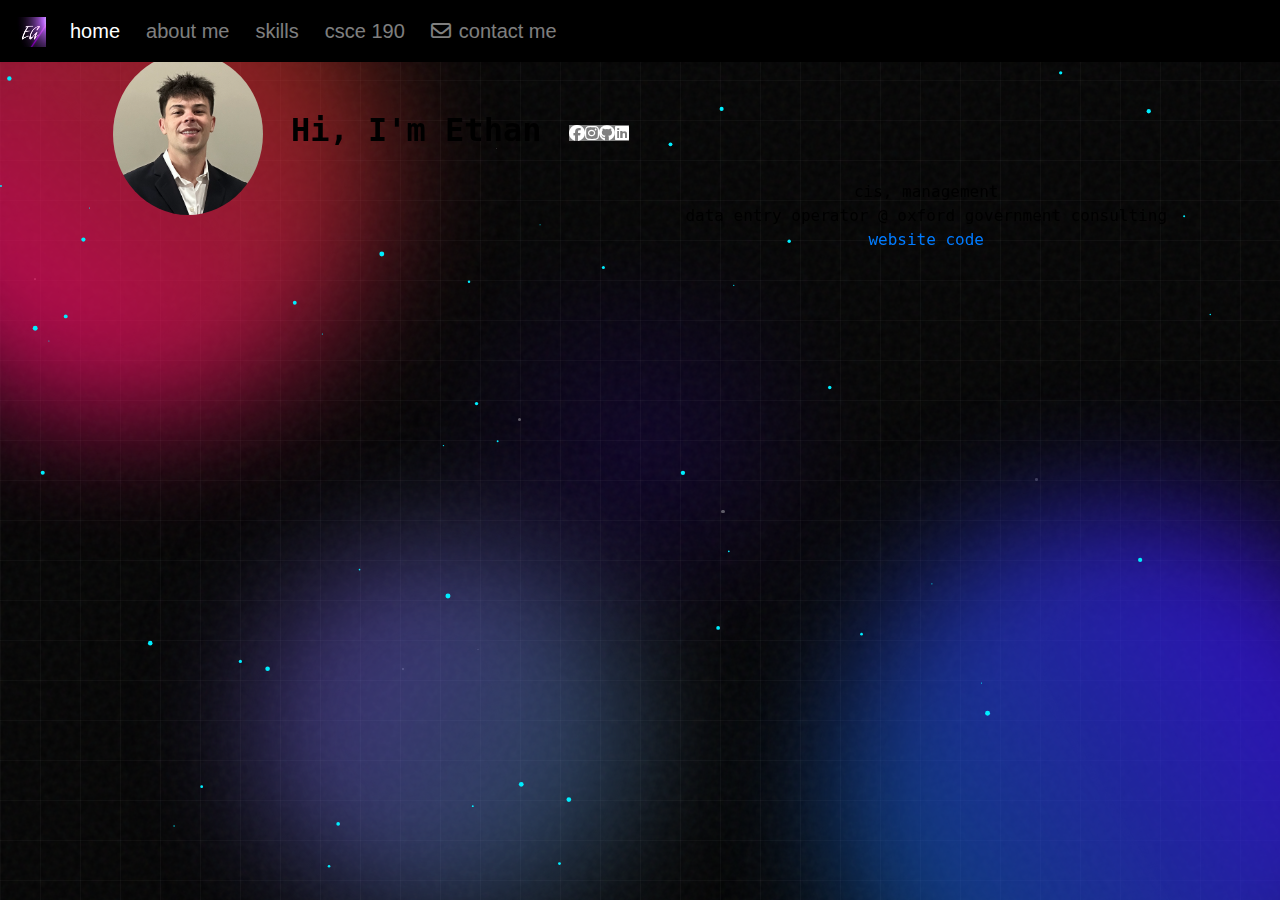
<file: index.html>
<!DOCTYPE html>
<html lang="en">
<head>
    <meta charset="UTF-8">
    <meta http-equiv="X-UA-Compatible" content="IE=edge">
    <meta name="viewport" content="width=device-width, initial-scale=1.0">
    <title>Home - Ethan Goldstein</title>
    <link rel="shortcut icon" href="images/new.logo.png">
    <link rel="stylesheet" href="https://cdnjs.cloudflare.com/ajax/libs/font-awesome/6.4.0/css/all.min.css">
    <link rel="stylesheet" href="https://stackpath.bootstrapcdn.com/bootstrap/4.3.1/css/bootstrap.min.css">
    <link href="https://fonts.googleapis.com/css2?family=Share+Tech+Mono&display=swap" rel="stylesheet">
    <link rel="stylesheet" href="styles.css">
    <link rel="stylesheet" href="css/background.css">
</head>
<body>

    <div class="gradient-background">
        <div class="gradient-sphere sphere-1"></div>
        <div class="gradient-sphere sphere-2"></div>
        <div class="gradient-sphere sphere-3"></div>
        <div class="glow"></div>
        <div class="grid-overlay"></div>
        <div class="noise-overlay"></div>
        <div class="particles-container" id="particles-container"></div>
    </div>
    
    <nav class="navbar navbar-expand-lg fixed-top navbar-dark">
        <a class="navbar-brand" href="#">
            <img src="images/new.logo.png" width="30" height="30" alt="Logo">
        </a>
        <button class="navbar-toggler" type="button" data-toggle="collapse" data-target="#navbarNav">
            <span class="navbar-toggler-icon"></span>
        </button>
        <div class="collapse navbar-collapse" id="navbarNav">
            <ul class="navbar-nav">
                <li class="nav-item active"><a class="nav-link" href="index.html">Home</a></li>
                <li class="nav-item"><a class="nav-link" href="About Me.html">About Me</a></li>
                <li class="nav-item"><a class="nav-link" href="Skills.html">Skills</a></li>
                <li class="nav-item"><a class="nav-link" href="CSCE 190.html">CSCE 190</a></li>
            </ul>
            <ul class="navbar-nav nav-right">
                <li class="nav-item"><a class="nav-link" href="mailto:ethancgoldstein@gmail.com"><i class="far fa-envelope" style="margin-right: 8px;"></i>Contact Me</a></li>
            </ul>
        </div>
    </nav>

    <div class="container text-center home-animate" id="homeContainer">
        <img id="profilepic" src="images/ProfilePicture.png" alt="Profile Picture">
        <h2 id="hello" class="home-text" style="text-shadow: none !important; filter: none !important;">Hi, I'm Ethan</h2>
        <div id="greetingDiv">
            <p id="greeting">
                <a class="typewrite" data-period="2000" data-type='["I am driven", "I am strategic", "I am outgoing", "I am results-oriented"]'>
                    <span class="wrap"></span>
                </a>
            </p>
        </div>
        <div id="socialsBox">
            <ul id="socials">
                <li><a href="https://www.facebook.com/ethan.goldstein.547/" class="social-link facebook"><i class="fab fa-facebook"></i></a></li>
                <li><a href="https://www.instagram.com/ethangoldsteinn/" class="social-link instagram"><i class="fab fa-instagram"></i></a></li>
                <li><a href="https://github.com/ethan-goldstein" class="social-link github"><i class="fab fa-github"></i></a></li>
                <li><a href="https://www.linkedin.com/in/ethangoldstein-" class="social-link linkedin"><i class="fab fa-linkedin"></i></a></li>
            </ul>
        </div>
        <div id="aboutMeBox">
            <p id="newAboutMe" class="home-text">
                cis, management<br>  
                data entry operator @ oxford government consulting<br>
                <a href="https://github.com/ethan-goldstein/ethan-goldstein.github.io">website code</a>
            </p>
        </div>
    </div>

    <script src="https://code.jquery.com/jquery-3.3.1.slim.min.js"></script>
    <script src="https://cdnjs.cloudflare.com/ajax/libs/popper.js/1.14.7/umd/popper.min.js"></script>
    <script src="https://stackpath.bootstrapcdn.com/bootstrap/4.3.1/js/bootstrap.min.js"></script>
    <script src="js/app.js"></script>
    <script src="js/background.js"></script>
    <script src="cursor-particles.js"></script>
</body>
</html>
</file>
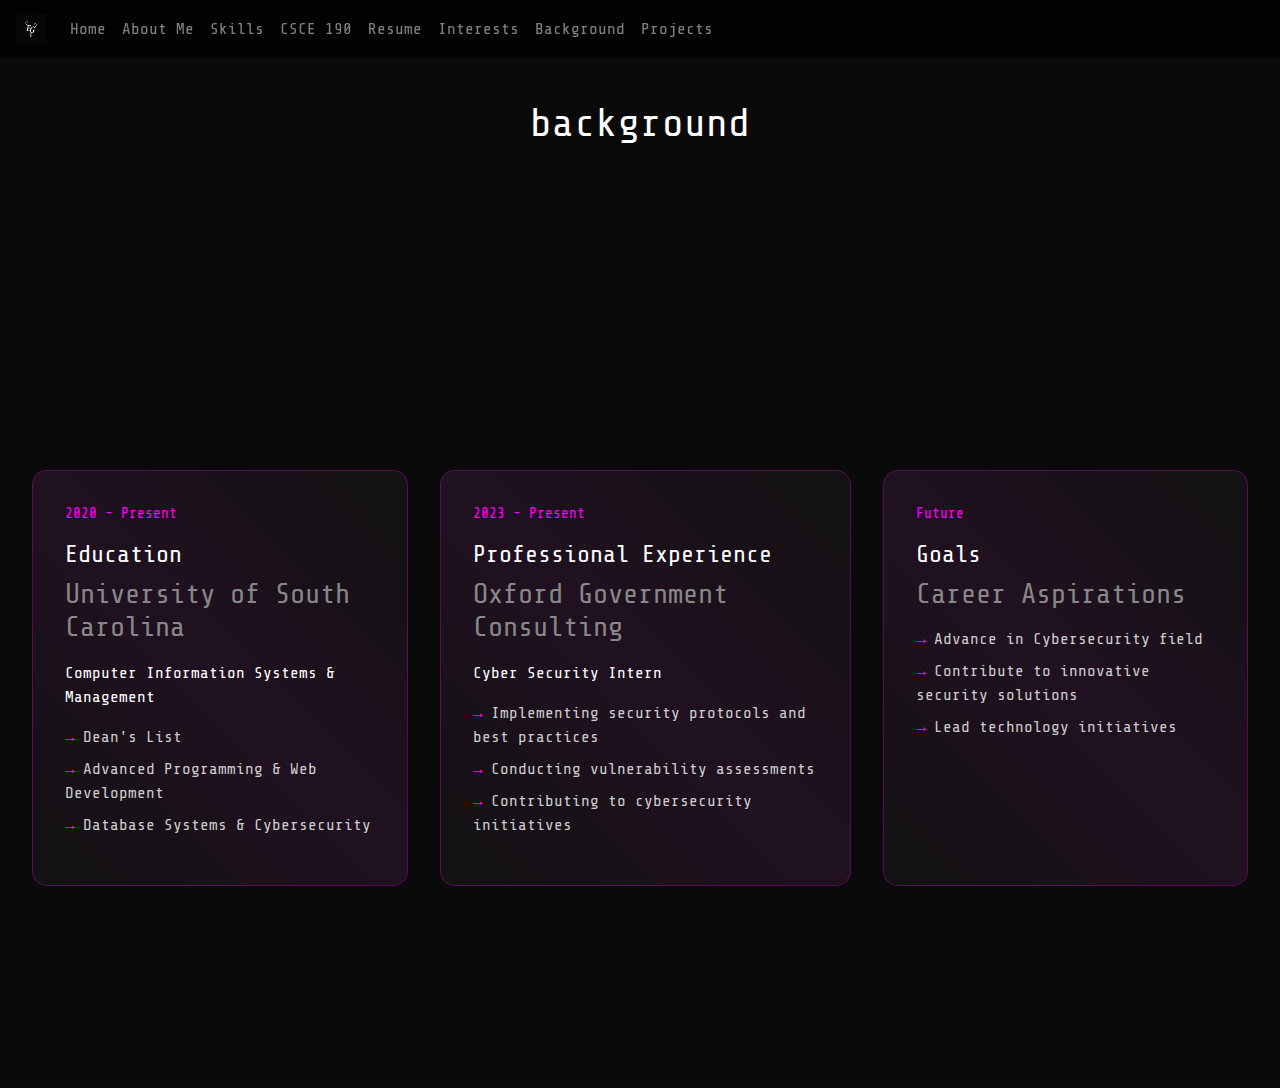
<file: background.html>
<!DOCTYPE html>
<html lang="en">
<head>
    <meta charset="UTF-8">
    <meta name="viewport" content="width=device-width, initial-scale=1.0">
    <title>Background - Ethan Goldstein</title>
    <link rel="shortcut icon" href="images/logo.jpeg">
    <link rel="stylesheet" href="https://stackpath.bootstrapcdn.com/bootstrap/4.3.1/css/bootstrap.min.css">
    <link rel="stylesheet" href="https://cdnjs.cloudflare.com/ajax/libs/font-awesome/6.4.0/css/all.min.css">
    <link href="https://fonts.googleapis.com/css2?family=Share+Tech+Mono&display=swap" rel="stylesheet">
    <style>
        * {
            margin: 0;
            padding: 0;
            box-sizing: border-box;
            font-family: 'Share Tech Mono', monospace;
        }

        body {
            background: #0a0a0a;
            color: #fff;
            overflow-x: hidden;
        }

        nav {
            position: fixed;
            top: 0;
            width: 100%;
            background: rgba(0, 0, 0, 0.8);
            backdrop-filter: blur(10px);
            padding: 1rem;
            z-index: 1000;
        }

        .nav-links {
            display: flex;
            justify-content: center;
            gap: 2rem;
        }

        .nav-links a {
            color: #fff;
            text-decoration: none;
            transition: color 0.3s;
        }

        .nav-links a:hover {
            color: #ff00ff;
        }

        .timeline-container {
            padding-top: 80px;
            height: 100vh;
            display: flex;
            align-items: center;
        }

        .timeline {
            display: flex;
            gap: 2rem;
            padding: 2rem;
            overflow-x: auto;
            scroll-snap-type: x mandatory;
            scrollbar-width: none;
        }

        .timeline::-webkit-scrollbar {
            display: none;
        }

        .timeline-card {
            min-width: 300px;
            background: rgba(20, 20, 20, 0.8);
            border: 1px solid rgba(255, 0, 255, 0.3);
            border-radius: 15px;
            padding: 2rem;
            scroll-snap-align: start;
            position: relative;
            overflow: hidden;
            transition: transform 0.3s, box-shadow 0.3s;
        }

        .timeline-card::before {
            content: '';
            position: absolute;
            inset: -1px;
            background: linear-gradient(45deg, transparent, rgba(255, 0, 255, 0.3), transparent);
            z-index: -1;
            animation: borderGlow 2s linear infinite;
        }

        .timeline-card:hover {
            transform: translateY(-5px);
            box-shadow: 0 0 20px rgba(255, 0, 255, 0.2);
        }

        .date {
            color: #ff00ff;
            font-size: 0.9rem;
            margin-bottom: 1rem;
        }

        .title {
            font-size: 1.5rem;
            margin-bottom: 0.5rem;
        }

        .subtitle {
            color: #888;
            margin-bottom: 1rem;
        }

        .details {
            list-style: none;
        }

        .details li {
            margin-bottom: 0.5rem;
            color: #ccc;
        }

        .details li::before {
            content: '→';
            color: #ff00ff;
            margin-right: 0.5rem;
        }

        @keyframes borderGlow {
            0%, 100% { opacity: 0.5; }
            50% { opacity: 1; }
        }

        @media (max-width: 768px) {
            .nav-links {
                flex-direction: column;
                align-items: center;
                padding: 1rem;
            }

            .timeline-card {
                min-width: 250px;
            }
        }
    </style>
</head>
<body>
    <nav class="navbar navbar-expand-lg fixed-top navbar-dark">
        <a class="navbar-brand" href="#">
            <img src="images/logo.jpeg" width="30" height="30" alt="Logo">
        </a>
        <button class="navbar-toggler" type="button" data-toggle="collapse" data-target="#navbarNav">
            <span class="navbar-toggler-icon"></span>
        </button>
        <div class="collapse navbar-collapse" id="navbarNav">
            <ul class="navbar-nav">
                <li class="nav-item"><a class="nav-link" href="index.html">Home</a></li>
                <li class="nav-item"><a class="nav-link" href="About Me.html">About Me</a></li>
                <li class="nav-item"><a class="nav-link" href="Skills.html">Skills</a></li>
                <li class="nav-item"><a class="nav-link" href="CSCE 190.html">CSCE 190</a></li>
                <li class="nav-item"><a class="nav-link" href="resume.html">Resume</a></li>
                <li class="nav-item"><a class="nav-link" href="interests.html">Interests</a></li>
                <li class="nav-item"><a class="nav-link" href="background.html">Background</a></li>
                <li class="nav-item"><a class="nav-link" href="projects.html">Projects</a></li>
            </ul>
        </div>
    </nav>

    <h1 class="page-header">background</h1>

    <div class="timeline-container">
        <div class="timeline">
            <div class="timeline-card">
                <div class="date">2020 - Present</div>
                <h2 class="title">Education</h2>
                <h3 class="subtitle">University of South Carolina</h3>
                <p>Computer Information Systems & Management</p>
                <ul class="details">
                    <li>Dean's List</li>
                    <li>Advanced Programming & Web Development</li>
                    <li>Database Systems & Cybersecurity</li>
                </ul>
            </div>

            <div class="timeline-card">
                <div class="date">2023 - Present</div>
                <h2 class="title">Professional Experience</h2>
                <h3 class="subtitle">Oxford Government Consulting</h3>
                <p>Cyber Security Intern</p>
                <ul class="details">
                    <li>Implementing security protocols and best practices</li>
                    <li>Conducting vulnerability assessments</li>
                    <li>Contributing to cybersecurity initiatives</li>
                </ul>
            </div>

            <div class="timeline-card">
                <div class="date">Future</div>
                <h2 class="title">Goals</h2>
                <h3 class="subtitle">Career Aspirations</h3>
                <ul class="details">
                    <li>Advance in Cybersecurity field</li>
                    <li>Contribute to innovative security solutions</li>
                    <li>Lead technology initiatives</li>
                </ul>
            </div>
        </div>
    </div>
    <script src="https://code.jquery.com/jquery-3.3.1.slim.min.js"></script>
    <script src="https://cdnjs.cloudflare.com/ajax/libs/popper.js/1.14.7/umd/popper.min.js"></script>
    <script src="https://stackpath.bootstrapcdn.com/bootstrap/4.3.1/js/bootstrap.min.js"></script>
</body>
</html>
<style>
    .page-header {
        color: #ffffff;
        text-align: center;
        margin: 100px 0 40px;
        font-size: 2.5rem;
        text-transform: lowercase;
    }
</style>
</file>
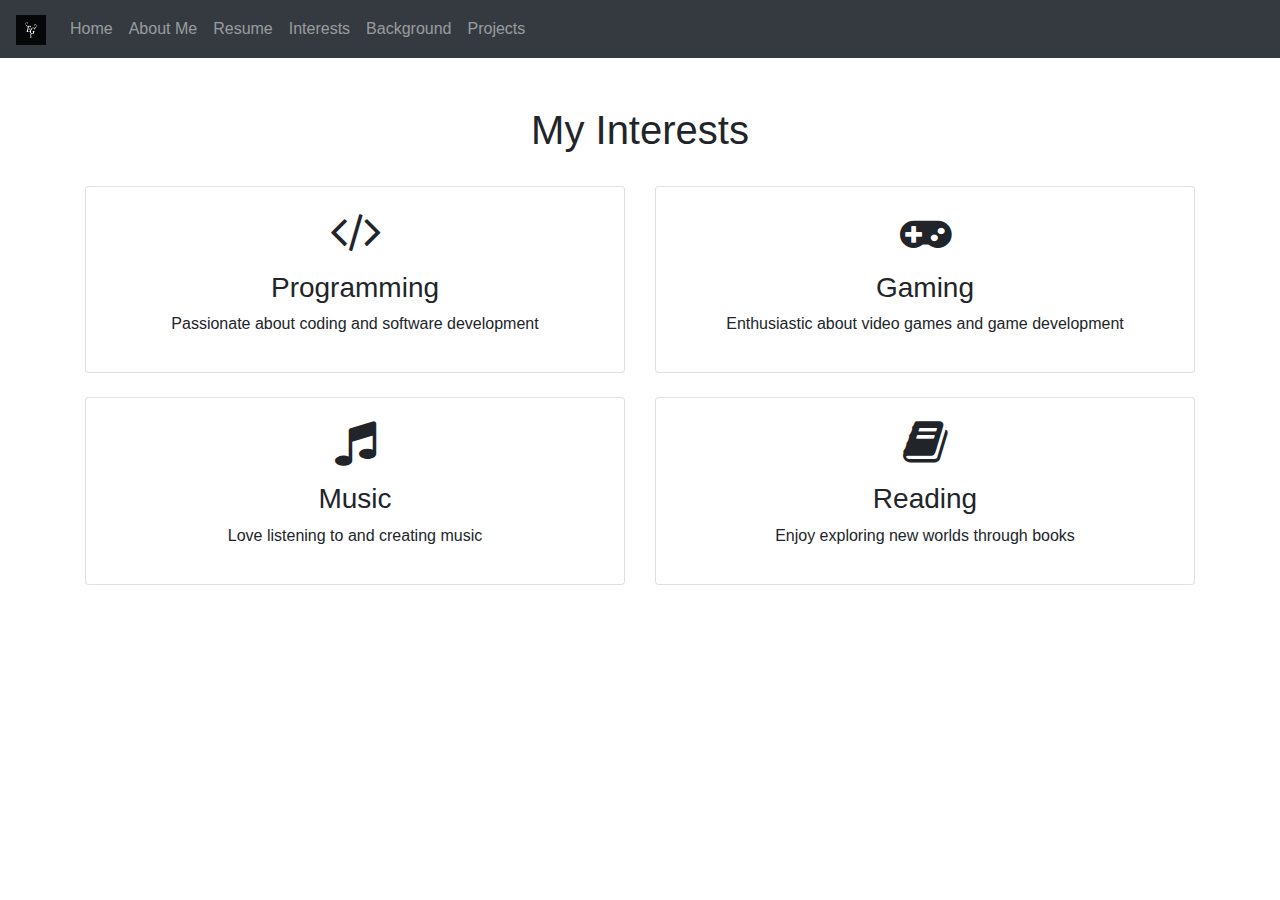
<file: interests.html>
<!DOCTYPE html>
<html lang="en">
<head>
    <meta charset="UTF-8">
    <meta http-equiv="X-UA-Compatible" content="IE=edge">
    <meta name="viewport" content="width=device-width, initial-scale=1.0">
    <title>Interests - Ethan Goldstein</title>
    <link rel="shortcut icon" href="images/logo.jpeg">
    <link rel="stylesheet" href="https://cdnjs.cloudflare.com/ajax/libs/font-awesome/4.7.0/css/font-awesome.min.css">
    <link rel="stylesheet" href="https://stackpath.bootstrapcdn.com/bootstrap/4.3.1/css/bootstrap.min.css">
    <link href="https://fonts.googleapis.com/css2?family=Share+Tech+Mono&display=swap" rel="stylesheet">
</head>
<body>
    <nav class="navbar navbar-expand-lg navbar-dark bg-dark">
        <a class="navbar-brand" href="#">
            <img src="images/logo.jpeg" width="30" height="30" alt="Logo">
        </a>
        <button class="navbar-toggler" type="button" data-toggle="collapse" data-target="#navbarNav">
            <span class="navbar-toggler-icon"></span>
        </button>
        <div class="collapse navbar-collapse" id="navbarNav">
            <ul class="navbar-nav">
                <li class="nav-item"><a class="nav-link" href="index.html">Home</a></li>
                <li class="nav-item"><a class="nav-link" href="About Me.html">About Me</a></li>
                <li class="nav-item"><a class="nav-link" href="resume.html">Resume</a></li>
                <li class="nav-item"><a class="nav-link" href="interests.html">Interests</a></li>
                <li class="nav-item"><a class="nav-link" href="background.html">Background</a></li>
                <li class="nav-item"><a class="nav-link" href="projects.html">Projects</a></li>
            </ul>
        </div>
    </nav>

    <div class="container mt-5">
        <div class="row justify-content-center">
            <div class="col-12 text-center mb-4">
                <h1>My Interests</h1>
            </div>
        </div>
        <div class="row">
            <div class="col-md-6 mb-4">
                <div class="card">
                    <div class="card-body text-center">
                        <i class="fa fa-code fa-3x mb-3"></i>
                        <h3>Programming</h3>
                        <p>Passionate about coding and software development</p>
                    </div>
                </div>
            </div>
            <div class="col-md-6 mb-4">
                <div class="card">
                    <div class="card-body text-center">
                        <i class="fa fa-gamepad fa-3x mb-3"></i>
                        <h3>Gaming</h3>
                        <p>Enthusiastic about video games and game development</p>
                    </div>
                </div>
            </div>
            <div class="col-md-6 mb-4">
                <div class="card">
                    <div class="card-body text-center">
                        <i class="fa fa-music fa-3x mb-3"></i>
                        <h3>Music</h3>
                        <p>Love listening to and creating music</p>
                    </div>
                </div>
            </div>
            <div class="col-md-6 mb-4">
                <div class="card">
                    <div class="card-body text-center">
                        <i class="fa fa-book fa-3x mb-3"></i>
                        <h3>Reading</h3>
                        <p>Enjoy exploring new worlds through books</p>
                    </div>
                </div>
            </div>
        </div>
    </div>

    <script src="https://code.jquery.com/jquery-3.3.1.slim.min.js"></script>
    <script src="https://cdnjs.cloudflare.com/ajax/libs/popper.js/1.14.7/umd/popper.min.js"></script>
    <script src="https://stackpath.bootstrapcdn.com/bootstrap/4.3.1/js/bootstrap.min.js"></script>
</body>
</html>
</file>
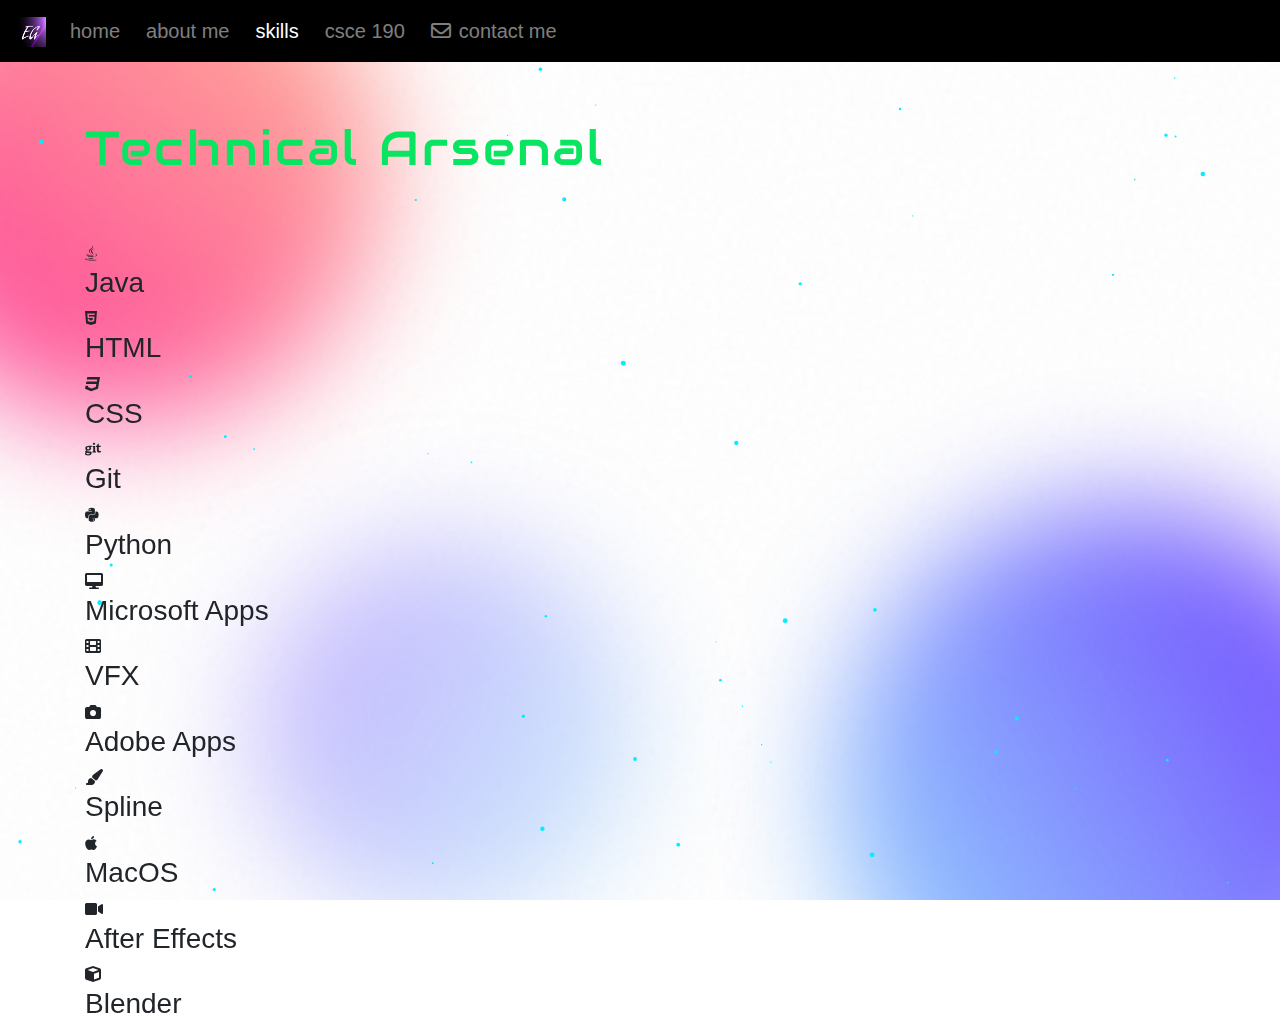
<file: Skills.html>
<!DOCTYPE html>
<html lang="en">
<head>
    <meta charset="UTF-8">
    <meta name="viewport" content="width=device-width, initial-scale=1.0">
    <title>Skills - Ethan Goldstein</title>
    <link rel="shortcut icon" href="images/new.logo.png">
    <link rel="stylesheet" href="styles.css">
    <link rel="stylesheet" href="css/background.css">
    <link rel="stylesheet" href="https://stackpath.bootstrapcdn.com/bootstrap/4.3.1/css/bootstrap.min.css">
    <link rel="stylesheet" href="https://cdnjs.cloudflare.com/ajax/libs/font-awesome/6.0.0/css/all.min.css">
    <link href="https://fonts.googleapis.com/css2?family=Share+Tech+Mono&family=Audiowide&display=swap" rel="stylesheet">
    <style>
        /* Add additional padding to shift content down by 50px */
        .skills-container {
            padding-top: 80px;
        }
        
        .skills-title {
            font-family: 'Audiowide', cursive;
            font-size: 3rem;
            color: #0ae561;

            letter-spacing: 3px;
            margin: 1.5rem 0 4rem 0;
        }
    </style>
</head>
<body class="common-background">
    <div class="gradient-background">
        <div class="gradient-sphere sphere-1"></div>
        <div class="gradient-sphere sphere-2"></div>
        <div class="gradient-sphere sphere-3"></div>
        <div class="row skills-animate" style="animation-delay: 0.2s;"></div>
        <div class="grid-overlay"></div>
        <div class="noise-overlay"></div>
        <div class="particles-container" id="particles-container"></div>
    </div>
    <nav class="navbar navbar-expand-lg fixed-top navbar-dark">
        <a class="navbar-brand" href="#">
            <img src="images/new.logo.png" width="30" height="30" alt="Logo">
        </a>
        <button class="navbar-toggler" type="button" data-toggle="collapse" data-target="#navbarNav">
            <span class="navbar-toggler-icon"></span>
        </button>
        <div class="collapse navbar-collapse" id="navbarNav">
            <ul class="navbar-nav">
                <li class="nav-item"><a class="nav-link" href="index.html">Home</a></li>
                <li class="nav-item"><a class="nav-link" href="About Me.html">About Me</a></li>
                <li class="nav-item active"><a class="nav-link" href="Skills.html">Skills</a></li>
                <li class="nav-item"><a class="nav-link" href="CSCE 190.html">CSCE 190</a></li>
            </ul>
            <ul class="navbar-nav nav-right">
                <li class="nav-item"><a class="nav-link" href="mailto:ethancgoldstein@gmail.com"><i class="far fa-envelope" style="margin-right: 8px;"></i>Contact Me</a></li>
            </ul>
        </div>
    </nav>

    <div class="container mt-5 pt-5">
        <h1 class="skills-title skills-animate">Technical Arsenal</h1>
        <div class="skills-grid skills-animate" style="animation-delay: 0.2s;">
            <div class="skill-card" data-skill="90">
                <div class="skill-icon"><i class="fab fa-java"></i></div>
                <h3>Java</h3>
                <div class="skill-bar"><div class="skill-progress"></div></div>
            </div>
            <div class="skill-card" data-skill="85">
                <div class="skill-icon"><i class="fab fa-html5"></i></div>
                <h3>HTML</h3>
                <div class="skill-bar"><div class="skill-progress"></div></div>
            </div>
            <div class="skill-card" data-skill="80">
                <div class="skill-icon"><i class="fab fa-css3"></i></div>
                <h3>CSS</h3>
                <div class="skill-bar"><div class="skill-progress"></div></div>
            </div>
            <div class="skill-card" data-skill="85">
                <div class="skill-icon"><i class="fab fa-git"></i></div>
                <h3>Git</h3>
                <div class="skill-bar"><div class="skill-progress"></div></div>
            </div>
            <div class="skill-card" data-skill="70">
                <div class="skill-icon"><i class="fab fa-python"></i></div>
                <h3>Python</h3>
                <div class="skill-bar"><div class="skill-progress"></div></div>
            </div>
            <div class="skill-card" data-skill="95">
                <div class="skill-icon"><i class="fas fa-desktop"></i></div>
                <h3>Microsoft Apps</h3>
                <div class="skill-bar"><div class="skill-progress"></div></div>
            </div>
            <div class="skill-card" data-skill="85">
                <div class="skill-icon"><i class="fas fa-film"></i></div>
                <h3>VFX</h3>
                <div class="skill-bar"><div class="skill-progress"></div></div>
            </div>
            <div class="skill-card" data-skill="80">
                <div class="skill-icon"><i class="fas fa-camera"></i></div>
                <h3>Adobe Apps</h3>
                <div class="skill-bar"><div class="skill-progress"></div></div>
            </div>
            <div class="skill-card" data-skill="90">
                <div class="skill-icon"><i class="fas fa-paint-brush"></i></div>
                <h3>Spline</h3>
                <div class="skill-bar"><div class="skill-progress"></div></div>
            </div>
            <div class="skill-card" data-skill="95">
                <div class="skill-icon"><i class="fab fa-apple"></i></div>
                <h3>MacOS</h3>
                <div class="skill-bar"><div class="skill-progress"></div></div>
            </div>
            <div class="skill-card" data-skill="85">
                <div class="skill-icon"><i class="fas fa-video"></i></div>
                <h3>After Effects</h3>
                <div class="skill-bar"><div class="skill-progress"></div></div>
            </div>
            <div class="skill-card" data-skill="80">
                <div class="skill-icon"><i class="fas fa-cube"></i></div>
                <h3>Blender</h3>
                <div class="skill-bar"><div class="skill-progress"></div></div>
            </div>
        </div>
    </div>
    <script>
        document.addEventListener('DOMContentLoaded', function() {
            const cards = document.querySelectorAll('.skill-card');
            cards.forEach(card => {
                const progress = card.querySelector('.skill-progress');
                const skillLevel = card.dataset.skill;
                setTimeout(() => {
                    progress.style.width = skillLevel + '%';
                }, 300);
            });
        });
    </script>
    <script src="https://code.jquery.com/jquery-3.3.1.slim.min.js"></script>
    <script src="https://cdnjs.cloudflare.com/ajax/libs/popper.js/1.14.7/umd/popper.min.js"></script>
    <script src="https://stackpath.bootstrapcdn.com/bootstrap/4.3.1/js/bootstrap.min.js"></script>
    <script src="js/background.js"></script>
</body>
</html>
</file>
<file: styles.css>
html{
    max-width: 100% !important;
    overflow-x: hidden !important;
}
body{
    padding: 0;
    margin: 0;
    background: #ffffff;
    overflow: hidden !important;
    max-width: 100% !important;
    max-height: 100% !important;
    color: #000000;
    font-family: "DejaVu Sans Mono", monospace;
}
#particles-js {
    position: fixed;
    width: 100%;
    height: 100%;
    z-index: -1;
    top: 0;
    left: 0;
  }
#me{
    position: absolute;
    top: 33%;
}
#homeContainer{
    display: flex;
    align-items: center;
    justify-content: center;
}
#profilepic{
    width: 10%;
    height: 10%;
    min-width: 150px;
    min-height: 150px;
    border: transparent;
    border-radius: 100%;
    margin-left: auto;
    margin-right: auto;
}
#greetingDiv{
    display: block;
    text-align: center;
}
#greeting {
    margin-top: 10px;
    color: #bdbbbb;
}
@import url('https://fonts.googleapis.com/css?family=Quicksand&display=swap');
.typewrite{
    font-family: 'Quicksand', monospace;
    color: #696969 !important;
    font-size: 125%;
}
@import url('https://fonts.googleapis.com/css?family=Poppins&display=swap');
.navbar{
    background-color: #000000;
    font-family: 'Poppins', sans-serif;
    color: #1a1a1a !important;
}
nav li{
    display: inline-block;
    font-size: 20px;
    font-weight: 200;
    color: rgb(0, 0, 0);
    margin-right: 10px;
}
nav ul{
    font-family: 'Poppins', sans-serif;
    text-transform: lowercase;
}
#hello{
    font-weight: bold;
    font-size: 200%;
}
#socialsBox{
    margin-left: auto;
    margin-right: auto;
}
#aboutMeBox{
    margin-left: auto;
    margin-right: auto;
    padding-top: 150px;
}
.fa {
    padding: 5px;
    font-size: 30px;
    width: 80px;
    text-align: center;
    text-decoration: none;
    margin: 5px 2px;
    border-radius: 10%;
}
.fa-x {
    color: rgb(0, 0, 0);
    background: #808080;
}
.fa-x:hover{
    color: black;
    background: #1DA1F2 ;
}
.fa-facebook {
    color: white;
    background: #808080;
}
.fa-facebook:hover{
    color: black;
    background: #3b5998 ;
}
.fa-linkedin {
    color: white;
    background: #808080;
}
.fa-linkedin:hover{
    color: black;
    background: #2867b2 ;
}
.fa-instagram {
    background: #808080;
    color: white;
}
.fa-instagram:hover{
    color: black;
    background: #bc2a8d ;
}
.fa-github {
    background: #808080;
    color: white;
}
.fa-github:hover{
    color: black;
    background: black ;
}
#socials{
    list-style-type: none;
}
#socials li{
    display: inline;
    float: left;
}
#socials li a{
    text-align: center;
    text-decoration: none;
}
#socials li a:hover {
    color: white;
    transition: all 0.5s ease;
}
#socials li a:hover {
    transform: translateY(-10px);
}
#newAboutMe{
    list-style-type: none;
    padding-top: 30px;
}
</file>
<file: css/background.css>
* {
    margin: 0;
    padding: 0;
    box-sizing: border-box;
}

body {
    background-color: #050505;
    min-height: 100vh;
    overflow-x: hidden;
}

.gradient-background {
    position: fixed;
    top: 0;
    left: 0;
    width: 100%;
    height: 100%;
    z-index: -2;
    overflow: hidden;
    pointer-events: none;
}

.gradient-sphere {
    position: absolute;
    border-radius: 50%;
    filter: blur(60px);
}

.sphere-1 {
    width: 40vw;
    height: 40vw;
    background: linear-gradient(40deg, rgba(255, 0, 128, 0.8), rgba(255, 102, 0, 0.4));
    top: -10%;
    left: -10%;
    animation: float-1 15s ease-in-out infinite alternate;
}

.sphere-2 {
    width: 45vw;
    height: 45vw;
    background: linear-gradient(240deg, rgba(72, 0, 255, 0.8), rgba(0, 183, 255, 0.4));
    bottom: -20%;
    right: -10%;
    animation: float-2 18s ease-in-out infinite alternate;
}

.sphere-3 {
    width: 30vw;
    height: 30vw;
    background: linear-gradient(120deg, rgba(133, 89, 255, 0.5), rgba(98, 216, 249, 0.3));
    top: 60%;
    left: 20%;
    animation: float-3 20s ease-in-out infinite alternate;
}

.noise-overlay {
    position: fixed;
    top: 0;
    left: 0;
    width: 100%;
    height: 100%;
    opacity: 0.05;
    z-index: -1;
    background-image: url("data:image/svg+xml,%3Csvg viewBox='0 0 200 200' xmlns='http://www.w3.org/2000/svg'%3E%3Cfilter id='noiseFilter'%3E%3CfeTurbulence type='fractalNoise' baseFrequency='0.65' numOctaves='3' stitchTiles='stitch'/%3E%3C/filter%3E%3Crect width='100%25' height='100%25' filter='url(%23noiseFilter)'/%3E%3C/svg%3E");
}

.grid-overlay {
    position: fixed;
    top: 0;
    left: 0;
    width: 100%;
    height: 100%;
    background-size: 40px 40px;
    background-image: 
        linear-gradient(to right, rgba(255, 255, 255, 0.03) 1px, transparent 1px),
        linear-gradient(to bottom, rgba(255, 255, 255, 0.03) 1px, transparent 1px);
    z-index: -1;
}

.glow {
    position: fixed;
    width: 40vw;
    height: 40vh;
    background: radial-gradient(circle, rgba(72, 0, 255, 0.15), transparent 70%);
    top: 50%;
    left: 50%;
    transform: translate(-50%, -50%);
    z-index: -1;
    animation: pulse 8s infinite alternate;
    filter: blur(30px);
}

.particles-container {
    position: fixed;
    top: 0;
    left: 0;
    width: 100%;
    height: 100%;
    z-index: -1;
    pointer-events: none;
}

.particle {
    position: absolute;
    background: white;
    border-radius: 50%;
    opacity: 0;
    pointer-events: none;
}

@keyframes float-1 {
    0% {
        transform: translate(0, 0) scale(1);
    }
    100% {
        transform: translate(10%, 10%) scale(1.1);
    }
}

@keyframes float-2 {
    0% {
        transform: translate(0, 0) scale(1);
    }
    100% {
        transform: translate(-10%, -5%) scale(1.15);
    }
}

@keyframes float-3 {
    0% {
        transform: translate(0, 0) scale(1);
        opacity: 0.3;
    }
    100% {
        transform: translate(-5%, 10%) scale(1.05);
        opacity: 0.6;
    }
}

@keyframes pulse {
    0% {
        opacity: 0.3;
        transform: translate(-50%, -50%) scale(0.9);
    }
    100% {
        opacity: 0.7;
        transform: translate(-50%, -50%) scale(1.1);
    }
}
</file>
